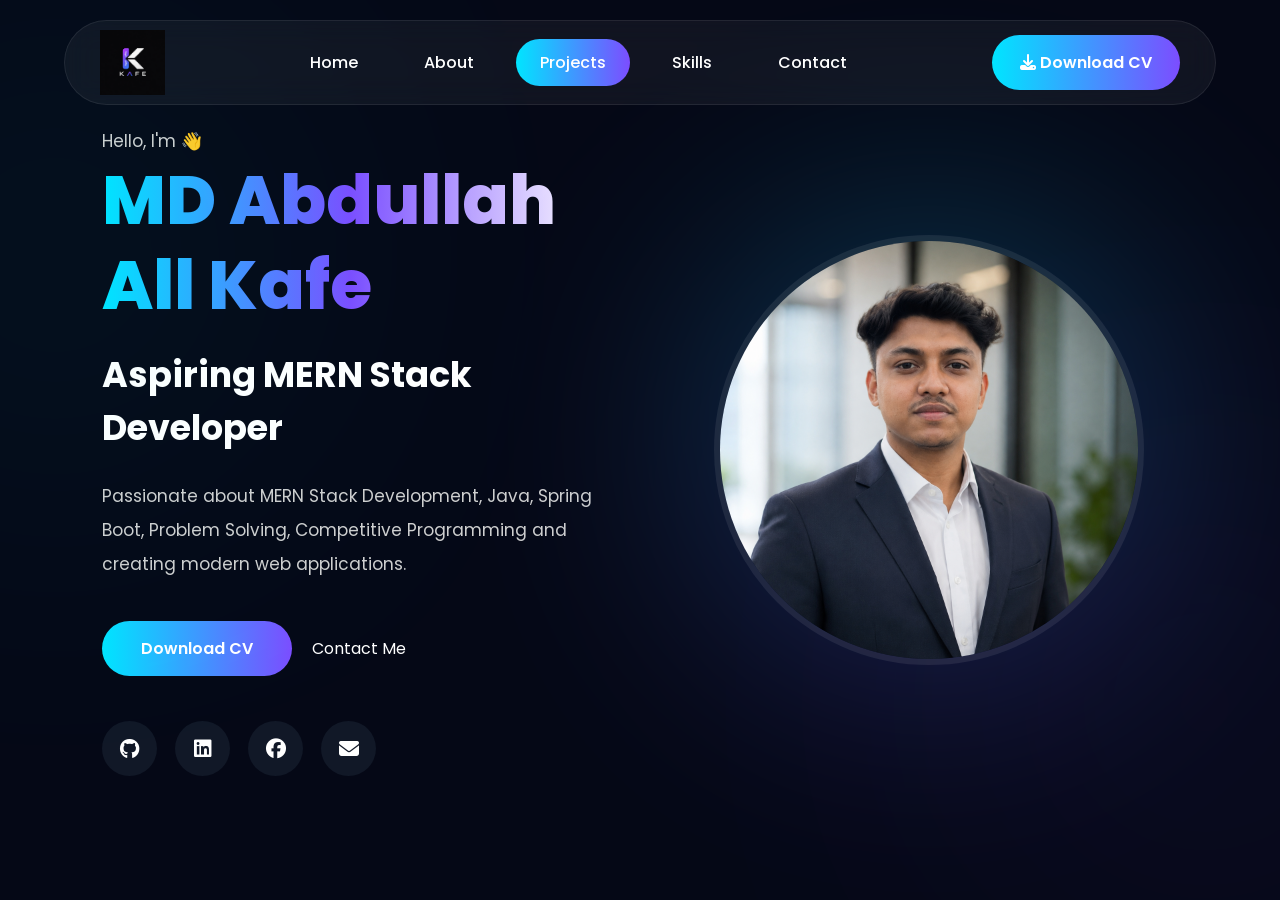
<file: index.html>
<!DOCTYPE html>
<html lang="en">

<head>

    <meta charset="UTF-8">
    <meta http-equiv="X-UA-Compatible" content="IE=edge">
    <meta name="viewport" content="width=device-width, initial-scale=1.0">

    <title>MD Abdullah All Kafe | Portfolio</title>

    <!-- Google Font -->
    <link rel="preconnect" href="https://fonts.googleapis.com">
    <link rel="preconnect" href="https://fonts.gstatic.com" crossorigin>

    <link href="https://fonts.googleapis.com/css2?family=Poppins:wght@300;400;500;600;700;800&display=swap"
        rel="stylesheet">

    <!-- Font Awesome -->
    <link rel="stylesheet"
        href="https://cdnjs.cloudflare.com/ajax/libs/font-awesome/6.7.2/css/all.min.css">

    <!-- CSS -->
    <link rel="stylesheet" href="style.css">

</head>

<body>

    <!-- ================= NAVBAR ================= -->

    <header>

        <nav class="navbar">

            <!-- Logo -->

            <a href="index.html" class="logo">

                <img src="Images/logo .png" alt="Kafe Logo">

            </a>

            <!-- Navigation -->

           <ul class="nav-links">

                <li><a href="index.html">Home</a></li>

                <li><a href="about.html">About</a></li>

                <li><a href="Projects.html" class="active">Projects</a></li>

                <li><a href="Skills.html">Skills</a></li>

                <li><a href="Contact.html">Contact</a></li>

            </ul>

            <!-- Download Button -->

            <a href="files/Abdullah_CV.pdf" class="cv-btn" download>

                <i class="fa-solid fa-download"></i>

                Download CV

            </a>

        </nav>

    </header>



    <!-- ================= HERO SECTION ================= -->

    <section class="hero">

        <!-- Left Side -->

        <div class="hero-left">

            <p class="hello">

                Hello, I'm 👋

            </p>

            <h1>

                MD Abdullah All Kafe

            </h1>

            <h2>

                Aspiring MERN Stack Developer

            </h2>

            <p class="description">

                Passionate about MERN Stack Development,
                Java,
                Spring Boot,
                Problem Solving,
                Competitive Programming
                and creating modern web applications.

            </p>

            <div class="hero-buttons">

                <a href="files/Abdullah_CV.pdf" class="btn" download>

                    Download CV

                </a>

                <a href="contact.html" class="btn-outline">

                    Contact Me

                </a>

            </div>



            <!-- Social Icons -->

            <div class="social-icons">

                <a href="#">

                    <i class="fab fa-github"></i>

                </a>

                <a href="#">

                    <i class="fab fa-linkedin"></i>

                </a>

                <a href="#">

                    <i class="fab fa-facebook"></i>

                </a>

                <a href="#">

                    <i class="fa-solid fa-envelope"></i>

                </a>

            </div>

        </div>



        <!-- Right Side -->

        <div class="hero-right">

            <img src="Images/pp.png" alt="Profile Photo">

        </div>

    </section>



    <script src="script.js"></script>

</body>

</html>
</file>
<file: style.css>
@import url('https://fonts.googleapis.com/css2?family=Poppins:wght@300;400;500;600;700;800&display=swap');

*{
    margin:0;
    padding:0;
    box-sizing:border-box;
    font-family:'Poppins',sans-serif;
}

html{
    scroll-behavior:smooth;
}

body{

    background:#050816;

    color:#ffffff;

    overflow-x:hidden;

}

::selection{

    background:#00E5FF;

    color:#000;

}

:root{

    --primary:#00E5FF;

    --secondary:#7C4DFF;

    --dark:#050816;

    --card:#111827;

    --white:#ffffff;

    --gray:#BFC6D4;

    --transition:.35s;

}


::-webkit-scrollbar{

    width:10px;

}

::-webkit-scrollbar-track{

    background:#050816;

}

::-webkit-scrollbar-thumb{

    background:linear-gradient(#00E5FF,#7C4DFF);

    border-radius:20px;

}


section{

    width:100%;

    padding:120px 8%;

}

img{

    width:100%;

    display:block;

}

a{

    text-decoration:none;

    color:white;

}

ul{

    list-style:none;

}

.container{

    width:100%;

    max-width:1300px;

    margin:auto;

}

.section-title{

    text-align:center;

    margin-bottom:70px;

}

.section-title h4{

    color:var(--primary);

    font-size:18px;

    letter-spacing:3px;

    margin-bottom:10px;

}

.section-title h1{

    font-size:48px;

    margin-bottom:15px;

}

.section-title p{

    max-width:700px;

    margin:auto;

    color:#c7c7c7;

    line-height:1.8;

}



header{

    position:fixed;

    top:0;

    left:0;

    width:100%;

    z-index:999;

}

.navbar{

    width:90%;

    height:85px;

    margin:20px auto;

    display:flex;

    justify-content:space-between;

    align-items:center;

    padding:0 35px;

    border-radius:60px;

    background:rgba(255,255,255,.05);

    backdrop-filter:blur(15px);

    border:1px solid rgba(255,255,255,.08);

    transition:.4s;

}



.logo{

    display:flex;

    align-items:center;

}

.logo img{

    width:65px;

    transition:.4s;

}

.logo img:hover{

    transform:scale(1.1) rotate(-5deg);

}



.nav-links{

    display:flex;

    align-items:center;

    gap:18px;

}

.nav-links li{

    position:relative;

}

.nav-links a{

    padding:12px 24px;

    border-radius:35px;

    transition:.35s;

    font-weight:500;

}



.nav-links a:hover{

    background:linear-gradient(90deg,#00E5FF,#7C4DFF);

    box-shadow:0 0 25px rgba(0,229,255,.35);

}




.nav-links a.active{

    background:linear-gradient(90deg,#00E5FF,#7C4DFF);

}



.cv-btn{

    padding:15px 28px;

    border-radius:40px;

    background:linear-gradient(90deg,#00E5FF,#7C4DFF);

    transition:.4s;

    font-weight:600;

}

.cv-btn:hover{

    transform:translateY(-5px);

    box-shadow:0 10px 30px rgba(0,229,255,.4);

}



.btn{

    display:inline-block;

    padding:15px 35px;

    border-radius:50px;

    background:linear-gradient(90deg,#00E5FF,#7C4DFF);

    transition:.4s;

    font-weight:600;

}

.btn:hover{

    transform:translateY(-5px);

    box-shadow:0 15px 35px rgba(0,229,255,.4);

}

.btn2{

    display:inline-block;

    padding:15px 35px;

    border-radius:50px;

    border:2px solid #00E5FF;

    margin-left:15px;

    transition:.4s;

}

.btn2:hover{

    background:linear-gradient(90deg,#00E5FF,#7C4DFF);

}



.social-icons{

    display:flex;

    gap:18px;

    margin-top:40px;

}

.social-icons a{

    width:55px;

    height:55px;

    display:flex;

    justify-content:center;

    align-items:center;

    background:#111827;

    border-radius:50%;

    font-size:20px;

    transition:.4s;

}

.social-icons a:hover{

    background:linear-gradient(90deg,#00E5FF,#7C4DFF);

    transform:translateY(-8px);

}



footer{

    text-align:center;

    padding:60px 20px;

    background:#040611;

    border-top:1px solid rgba(255,255,255,.08);

}

footer h2{

    font-size:30px;

    margin-bottom:15px;

}

footer p{

    color:#bdbdbd;

    margin:10px 0;

}


.hero{

    min-height:100vh;

    display:flex;

    justify-content:space-between;

    align-items:center;

    gap:80px;

    position:relative;

}


.hero-left{

    flex:1;

}

.hero-left h4{

    font-size:22px;

    color:var(--primary);

    margin-bottom:20px;

    letter-spacing:2px;

}

.hero-left h1{

    font-size:68px;

    font-weight:800;

    line-height:85px;

    margin-bottom:20px;

    background:linear-gradient(90deg,#00E5FF,#7C4DFF,#ffffff);

    -webkit-background-clip:text;

    -webkit-text-fill-color:transparent;

}

.hero-left h2{

    font-size:35px;

    margin-bottom:25px;

    color:#ffffff;

}

.hero-left p{

    max-width:650px;

    color:#cfcfcf;

    line-height:2;

    font-size:17px;

}

.hero-buttons{

    display:flex;

    align-items:center;

    gap:20px;

    margin-top:40px;

}


.hero-right{

    flex:1;

    display:flex;

    justify-content:center;

    align-items:center;

    position:relative;

}


.hero-right img{

    width:430px;

    height:430px;

    object-fit:cover;

    border-radius:50%;

    border:6px solid rgba(255,255,255,.08);

    animation:floatImage 4s ease-in-out infinite;

    transition:.5s;

    z-index:2;

}


.hero-right::before{

    content:"";

    position:absolute;

    width:460px;

    height:460px;

    border-radius:50%;

    background:linear-gradient(180deg,#00E5FF,#7C4DFF);

    filter:blur(120px);

    opacity:.25;

    animation:glow 5s linear infinite;

}



.hero-right img:hover{

    transform:scale(1.05);

}


@keyframes floatImage{

    0%{

        transform:translateY(0px);

    }

    50%{

        transform:translateY(-20px);

    }

    100%{

        transform:translateY(0px);

    }

}



@keyframes glow{

    0%{

        transform:rotate(0deg);

    }

    100%{

        transform:rotate(360deg);

    }

}



.hero::before{

    content:"";

    position:absolute;

    width:350px;

    height:350px;

    background:#00E5FF;

    filter:blur(180px);

    opacity:.12;

    top:80px;

    left:-120px;

    border-radius:50%;

}

.hero::after{

    content:"";

    position:absolute;

    width:350px;

    height:350px;

    background:#7C4DFF;

    filter:blur(180px);

    opacity:.12;

    bottom:20px;

    right:-100px;

    border-radius:50%;

}



.hero-buttons .btn{

    min-width:190px;

    text-align:center;

}

.hero-buttons .btn2{

    min-width:190px;

    text-align:center;

}


.social-icons{

    margin-top:45px;

}


.hero-left h1{

    animation:fadeUp 1s ease;

}

.hero-left h2{

    animation:fadeUp 1.3s ease;

}

.hero-left p{

    animation:fadeUp 1.6s ease;

}



@keyframes fadeUp{

    from{

        opacity:0;

        transform:translateY(40px);

    }

    to{

        opacity:1;

        transform:translateY(0);

    }

}

.about{

    min-height:100vh;

    display:flex;

    justify-content:space-between;

    align-items:center;

    gap:80px;

}


.about-left{

    flex:1;

    display:flex;

    justify-content:center;

    align-items:center;

}

.about-left img{

    width:430px;

    height:520px;

    object-fit:contain;

    object-position:center top;

    background:#111827;

    padding:12px;

    border-radius:25px;

    border:2px solid rgba(255,255,255,.08);

    box-shadow:0 0 35px rgba(0,229,255,.20);

    transition:.4s;

}

.about-left img:hover{

    transform:translateY(-10px);

    box-shadow:0 0 45px rgba(124,77,255,.35);

}



.about-right{

    flex:1;

}

.about-right h4{

    color:var(--primary);

    letter-spacing:2px;

    margin-bottom:15px;

}

.about-right h1{

    font-size:48px;

    margin-bottom:25px;

}

.about-right p{

    color:#cfcfcf;

    line-height:2;

    margin-bottom:18px;

}



.about-info{

    display:grid;

    grid-template-columns:repeat(2,1fr);

    gap:20px;

    margin-top:35px;

}

.about-info div{

    background:rgba(255,255,255,.05);

    backdrop-filter:blur(15px);

    border:1px solid rgba(255,255,255,.08);

    border-radius:15px;

    padding:20px;

    transition:.4s;

}

.about-info div:hover{

    transform:translateY(-8px);

    border-color:var(--primary);

}

.about-info h3{

    margin-bottom:8px;

    color:var(--primary);

    font-size:18px;

}

.about-info span{

    color:#dddddd;

    font-size:15px;

}



.tech-stack{

    margin-top:45px;

    display:grid;

    grid-template-columns:repeat(4,1fr);

    gap:18px;

}


.tech-card{

    background:rgba(255,255,255,.05);

    backdrop-filter:blur(20px);

    border:1px solid rgba(255,255,255,.08);

    border-radius:18px;

    padding:22px;

    text-align:center;

    transition:.4s;

}

.tech-card:hover{

    transform:translateY(-12px);

    background:linear-gradient(135deg,#00E5FF,#7C4DFF);

}

.tech-card i{

    font-size:42px;

    margin-bottom:15px;

    color:#00E5FF;

}

.tech-card:hover i{

    color:#ffffff;

}

.tech-card span{

    display:block;

    font-size:15px;

    font-weight:600;

}


.about-left{

    animation:slideLeft 1s ease;

}

.about-right{

    animation:slideRight 1s ease;

}

@keyframes slideLeft{

    from{

        opacity:0;

        transform:translateX(-60px);

    }

    to{

        opacity:1;

        transform:translateX(0);

    }

}

@keyframes slideRight{

    from{

        opacity:0;

        transform:translateX(60px);

    }

    to{

        opacity:1;

        transform:translateX(0);

    }

}



.skills{

    min-height:100vh;

}



.skills-container{

    display:flex;

    flex-direction:column;

    gap:45px;

}



.skill-category{

    background:rgba(255,255,255,.04);

    border:1px solid rgba(255,255,255,.08);

    border-radius:25px;

    padding:35px;

    backdrop-filter:blur(20px);

    transition:.4s;

}

.skill-category:hover{

    border-color:var(--primary);

    box-shadow:0 0 30px rgba(0,229,255,.12);

}




.skill-category h2{

    font-size:28px;

    margin-bottom:30px;

    color:var(--primary);

    text-align:center;

    position:relative;

}

.skill-category h2::after{

    content:"";

    width:70px;

    height:3px;

    background:linear-gradient(90deg,#00E5FF,#7C4DFF);

    display:block;

    margin:12px auto;

    border-radius:10px;

}



.skill-grid{

    display:grid;

    grid-template-columns:repeat(auto-fit,minmax(220px,1fr));

    gap:25px;

}



.skill-card{

    background:#111827;

    border-radius:20px;

    padding:35px 20px;

    text-align:center;

    transition:.4s;

    border:1px solid rgba(255,255,255,.06);

    position:relative;

    overflow:hidden;

}



.skill-card::before{

    content:"";

    position:absolute;

    top:0;

    left:-100%;

    width:100%;

    height:4px;

    background:linear-gradient(90deg,#00E5FF,#7C4DFF);

    transition:.5s;

}

.skill-card:hover::before{

    left:0;

}



.skill-card:hover{

    transform:translateY(-12px);

    box-shadow:0 18px 35px rgba(0,229,255,.20);

    border-color:#00E5FF;

}



.skill-card i{

    font-size:55px;

    margin-bottom:20px;

    color:#00E5FF;

    transition:.4s;

}

.skill-card:hover i{

    color:#ffffff;

    transform:scale(1.15);

}



.skill-card h3{

    font-size:22px;

    margin-bottom:12px;

}



.skill-card span{

    color:#cccccc;

    font-size:15px;

}



.skill-card .progress{

    width:100%;

    height:8px;

    background:#202838;

    border-radius:30px;

    margin-top:20px;

    overflow:hidden;

}

.skill-card .progress div{

    height:100%;

    border-radius:30px;

    background:linear-gradient(90deg,#00E5FF,#7C4DFF);

}



.skill-card{

    animation:fadeSkill .8s ease;

}

@keyframes fadeSkill{

    from{

        opacity:0;

        transform:translateY(40px);

    }

    to{

        opacity:1;

        transform:translateY(0);

    }

}

.projects{

    min-height:100vh;

}

.project-container{

    display:grid;

    grid-template-columns:repeat(auto-fit,minmax(350px,1fr));

    gap:35px;

}




.project-card{

    background:rgba(255,255,255,.05);

    backdrop-filter:blur(18px);

    border:1px solid rgba(255,255,255,.08);

    border-radius:25px;

    overflow:hidden;

    transition:.45s;

    position:relative;

}

.project-card:hover{

    transform:translateY(-15px);

    border-color:var(--primary);

    box-shadow:0 20px 40px rgba(0,229,255,.18);

}




.project-card img{

    width:100%;

    height:230px;

    object-fit:cover;

    transition:.5s;

}

.project-card:hover img{

    transform:scale(1.08);

}




.project-content{

    padding:28px;

}

.project-content h2{

    font-size:28px;

    margin-bottom:15px;

}

.project-content p{

    color:#cccccc;

    line-height:1.8;

    margin-bottom:22px;

}



.project-tech{

    display:flex;

    flex-wrap:wrap;

    gap:10px;

    margin-bottom:25px;

}

.project-tech span{

    padding:8px 18px;

    border-radius:30px;

    background:#111827;

    border:1px solid rgba(255,255,255,.08);

    font-size:14px;

    transition:.35s;

}

.project-tech span:hover{

    background:linear-gradient(90deg,#00E5FF,#7C4DFF);

}




.project-buttons{

    display:flex;

    gap:15px;

}

.project-buttons a{

    flex:1;

    text-align:center;

    padding:14px;

    border-radius:40px;

    background:#111827;

    transition:.4s;

    font-weight:600;

}

.project-buttons a:hover{

    background:linear-gradient(90deg,#00E5FF,#7C4DFF);

    transform:translateY(-4px);

}



.project-card::before{

    content:"";

    position:absolute;

    top:0;

    left:-100%;

    width:100%;

    height:100%;

    background:linear-gradient(
        120deg,
        transparent,
        rgba(255,255,255,.12),
        transparent
    );

    transition:.7s;

}

.project-card:hover::before{

    left:100%;

}



.project-card{

    animation:projectFade .8s ease;

}

@keyframes projectFade{

    from{

        opacity:0;

        transform:translateY(50px);

    }

    to{

        opacity:1;

        transform:translateY(0);

    }

}



.contact{

    min-height:100vh;

}

.contact-container{

    display:grid;

    grid-template-columns:1fr 1fr;

    gap:50px;

    align-items:start;

}




.contact-info{

    background:rgba(255,255,255,.05);

    backdrop-filter:blur(20px);

    border:1px solid rgba(255,255,255,.08);

    border-radius:25px;

    padding:40px;

}

.contact-info h2{

    font-size:35px;

    margin-bottom:20px;

}

.contact-info p{

    color:#cfcfcf;

    line-height:1.8;

    margin-bottom:35px;

}



.info-box{

    display:flex;

    align-items:center;

    gap:20px;

    margin-bottom:25px;

}

.info-box i{

    width:60px;

    height:60px;

    display:flex;

    justify-content:center;

    align-items:center;

    border-radius:50%;

    background:linear-gradient(135deg,#00E5FF,#7C4DFF);

    font-size:22px;

}

.info-box h3{

    margin-bottom:5px;

}

.info-box span{

    color:#cccccc;

}


/*==============================
        CONTACT SOCIAL
===============================*/

.contact-social{

    display:flex;

    gap:15px;

    margin-top:40px;

}

.contact-social a{

    width:55px;

    height:55px;

    display:flex;

    justify-content:center;

    align-items:center;

    border-radius:50%;

    background:#111827;

    transition:.4s;

}

.contact-social a:hover{

    background:linear-gradient(135deg,#00E5FF,#7C4DFF);

    transform:translateY(-8px);

}


/*==============================
        CONTACT FORM
===============================*/

.contact-form{

    background:rgba(255,255,255,.05);

    backdrop-filter:blur(20px);

    border:1px solid rgba(255,255,255,.08);

    border-radius:25px;

    padding:40px;

}

.contact-form form{

    display:flex;

    flex-direction:column;

    gap:20px;

}

.contact-form input,

.contact-form textarea{

    width:100%;

    padding:18px 20px;

    border:none;

    outline:none;

    border-radius:15px;

    background:#111827;

    color:white;

    font-size:15px;

    resize:none;

}

.contact-form input:focus,

.contact-form textarea:focus{

    border:1px solid var(--primary);

}

.contact-form button{

    padding:18px;

    border:none;

    border-radius:40px;

    cursor:pointer;

    font-size:16px;

    font-weight:600;

    color:white;

    background:linear-gradient(90deg,#00E5FF,#7C4DFF);

    transition:.4s;

}

.contact-form button:hover{

    transform:translateY(-5px);

    box-shadow:0 15px 30px rgba(0,229,255,.30);

}


/*====================================================
                SCROLL TO TOP
====================================================*/

.scroll-top{

    position:fixed;

    bottom:30px;

    right:30px;

    width:55px;

    height:55px;

    border:none;

    border-radius:50%;

    background:linear-gradient(135deg,#00E5FF,#7C4DFF);

    color:white;

    cursor:pointer;

    opacity:0;

    visibility:hidden;

    transition:.4s;

    z-index:999;

}

.scroll-top.show{

    opacity:1;

    visibility:visible;

}

.scroll-top:hover{

    transform:translateY(-5px);

}


/*====================================================
                FADE ANIMATION
====================================================*/

.hidden{

    opacity:0;

    transform:translateY(80px);

    transition:1s;

}

.show{

    opacity:1;

    transform:translateY(0);

}


/*====================================================
                RESPONSIVE
====================================================*/

@media(max-width:1100px){

.hero{

    flex-direction:column-reverse;

    text-align:center;

}

.about{

    flex-direction:column;

}

.contact-container{

    grid-template-columns:1fr;

}

.hero-left p{

    margin:auto;

}

.hero-buttons{

    justify-content:center;

}

.social-icons{

    justify-content:center;

}

.about-info{

    grid-template-columns:1fr;

}

.tech-stack{

    grid-template-columns:repeat(2,1fr);

}

}


@media(max-width:768px){

.navbar{

    flex-direction:column;

    height:auto;

    padding:20px;

}

.nav-links{

    flex-wrap:wrap;

    justify-content:center;

    margin:20px 0;

}

.hero-left h1{

    font-size:45px;

    line-height:60px;

}

.hero-left h2{

    font-size:26px;

}

.hero-right img{

    width:320px;

    height:320px;

}

.section-title h1{

    font-size:35px;

}

.project-container{

    grid-template-columns:1fr;

}

.skill-grid{

    grid-template-columns:1fr;

}

.tech-stack{

    grid-template-columns:1fr;

}

}


@media(max-width:500px){

.hero-left h1{

    font-size:36px;

    line-height:48px;

}

.hero-left h2{

    font-size:22px;

}

.hero-buttons{

    flex-direction:column;

}

.btn2{

    margin-left:0;

}

.hero-right img{

    width:260px;

    height:260px;

}

.logo img{

    width:50px;

}

.cv-btn{

    padding:12px 22px;

}

}

/*====================================================
                END OF STYLE.CSS
====================================================*/
</file>
